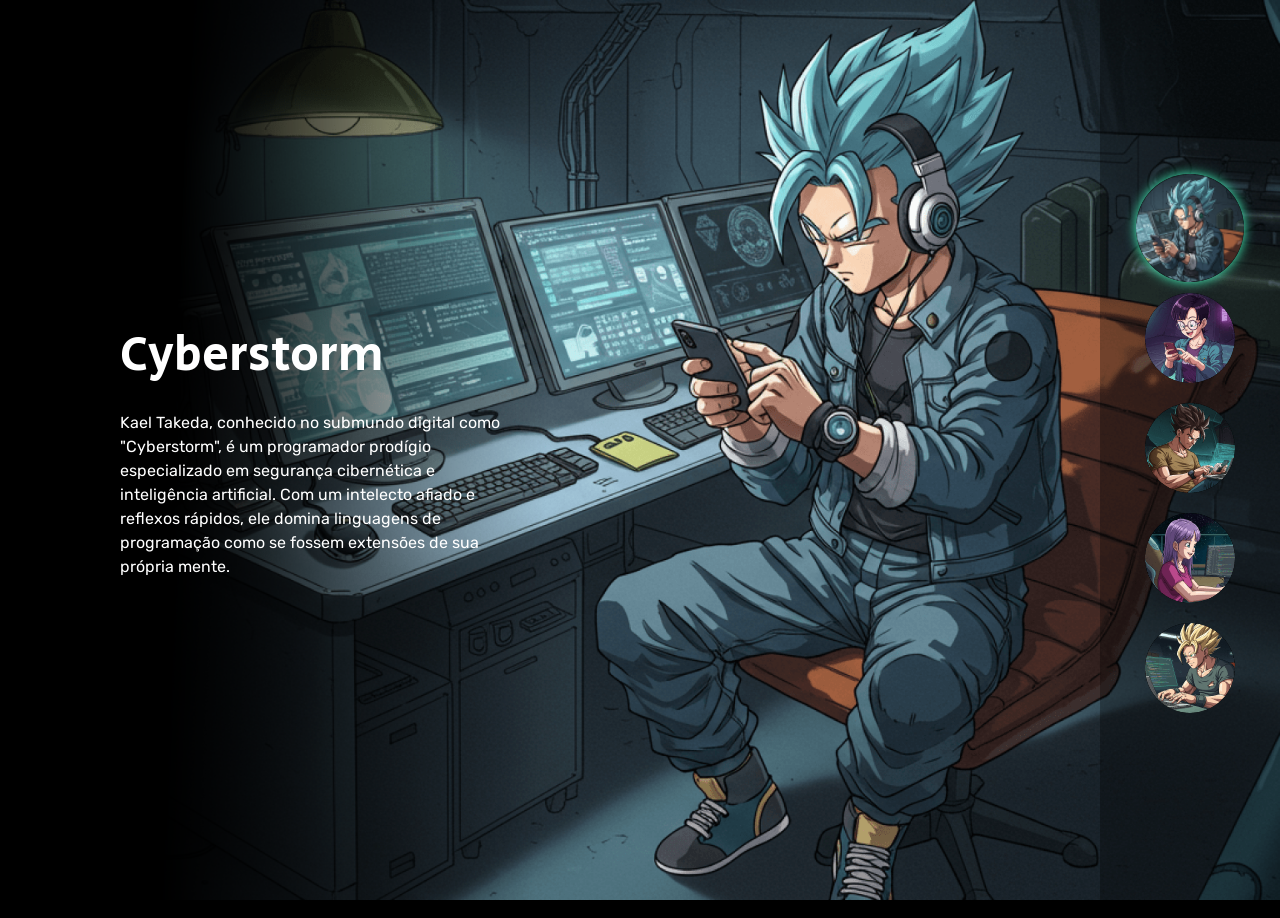
<file: index.html>
<!DOCTYPE html>
<html lang="pt-br">

<head>
    <meta charset="UTF-8">
    <meta name="viewport" content="width=device-width, initial-scale=1.0">
    <title>Semana do Zero ao Programador Contratado - Dragon Ball</title>
    <link rel="preconnect" href="https://fonts.googleapis.com">
    <link rel="preconnect" href="https://fonts.gstatic.com" crossorigin>
    <link
        href="https://fonts.googleapis.com/css2?family=Rubik:ital,wght@0,300..900;1,300..900&family=Secular+One&display=swap"
        rel="stylesheet">

    <link rel="stylesheet" href="./src/css/reset.css">
    
    <link rel="stylesheet" href="./src/css/estilos.css">

    <link rel="stylesheet" href="./src/css/responsivo.css">    
</head>

<body>
    <main class="personagens">
        <div class="personagem selecionado">
            <picture>
                <source srcset="./src/imagens/bg-cyberstorm.png" media="(min-width: 768px)" />
                <img class="imagem" src="./src/imagens/bg-cyberstorm-mobile.png" alt="Personagem Cyberstorm" />
            </picture>
            <div class="conteudo">
                <h2 class="nome-personagem">Cyberstorm</h2>
                <p class="descricao">Kael Takeda, conhecido no submundo digital como "Cyberstorm", é um programador
                    prodígio
                    especializado em segurança cibernética e inteligência artificial. Com um intelecto afiado e reflexos
                    rápidos, ele domina linguagens de programação como se fossem extensões de sua própria mente.</p>
            </div>
        </div>

        <div class="personagem">
            <picture>
                <source srcset="./src/imagens/bg-codepixie.png" media="(min-width: 768px)" />
                <img class="imagem" src="./src/imagens/bg-codepixie-mobile.png" alt="Personagem CodePixie" />
            </picture>
            <div class="conteudo">
                <h2 class="nome-personagem">CodePixie</h2>
                <p class="descricao">Lía Nakamura, conhecida como "CodePixie", é uma programadora genial que domina o
                    desenvolvimento de algoritmos e inteligência artificial. Com um talento nato para decifrar padrões,
                    ela cria
                    sistemas inovadores e protege dados sensíveis de ameaças digitais.</p>
            </div>
        </div>

        <div class="personagem">
            <picture>
                <source srcset="./src/imagens/bg-hexblade.png" media="(min-width: 768px)" />
                <img class="imagem" src="./src/imagens/bg-hexblade-mobile.png" alt="Personagem HexBlade" />
            </picture>
            <div class="conteudo">
                <h2 class="nome-personagem">HexBlade</h2>
                <p class="descricao">Ryo Tanaka, conhecido como "HexBlade", é um hacker habilidoso que opera nas sombras
                    do
                    ciberespaço. Mestre em engenharia reversa e criptografia, ele combina força bruta e inteligência
                    afiada para
                    quebrar firewalls impenetráveis.</p>
            </div>
        </div>
        <div class="personagem">
            <picture>
                <source srcset="./src/imagens/bg-neonpulse.png" media="(min-width: 768px)" />
                <img class="imagem" src="./src/imagens/bg-neonpulse-mobile.png" alt="Personagem NeonPulse" />
            </picture>
            <div class="conteudo">
                <h2 class="nome-personagem">NeonPulse</h2>
                <p class="descricao">NeonPulse Ayla Vega, conhecida como "NeonPulse", é uma prodígio da programação
                    espacial.
                    Criada em uma estação orbital, ela domina linguagens de código como se fossem sua segunda língua.
                    Especialista em inteligência artificial e segurança cibernética.</p>
            </div>
        </div>

        <div class="personagem">
            <picture>
                <source srcset="./src/imagens/bg-codebreaker.png" media="(min-width: 768px)" />
                <img class="imagem" src="./src/imagens/bg-codebreaker-mobile.png" alt="Personagem Codebreaker" />
            </picture>
            <div class="conteudo">
                <h2 class="nome-personagem">Codebreaker</h2>
                <p class="descricao">No coração de uma estação espacial abandonada, Orion Vex, um ex-engenheiro
                    cibernético,
                    busca desvendar um código perdido há séculos. Dizem que esse código guarda o segredo para uma
                    tecnologia
                    ancestral capaz de redefinir a inteligência artificial.</p>
            </div>
        </div>
    </main>
    <ul class="botoes">
        <li>
            <button class="botao cyberstorm selecionado">
                <img src="./src/imagens/icone-cyberstorm.png" alt="Ícone Cyberstorm" />
            </button>
        </li>
        <li>
            <button class="botao codepixie">
                <img src="./src/imagens/icone-codepixie.png" alt="Ícone CodePixie" />
            </button>
        </li>
        <li>
            <button class="botao hexblade">
                <img src="./src/imagens/icone-hexblade.png" alt="Ícone Hexblade" />
            </button>
        </li>
        <li>
            <button class="botao neonpulse">
                <img src="./src/imagens/icone-neonpulse.png" alt="Ícone Neonpulse" />
            </button>
        </li>
        <li>
            <button class="botao codebreaker">
                <img src="./src/imagens/icone-codebreaker.png" alt="Ícone Codebreaker" />
            </button>
        </li>
    </ul>`

    <script src="src/js/index.js"></script>
</body>

</html>
</file>
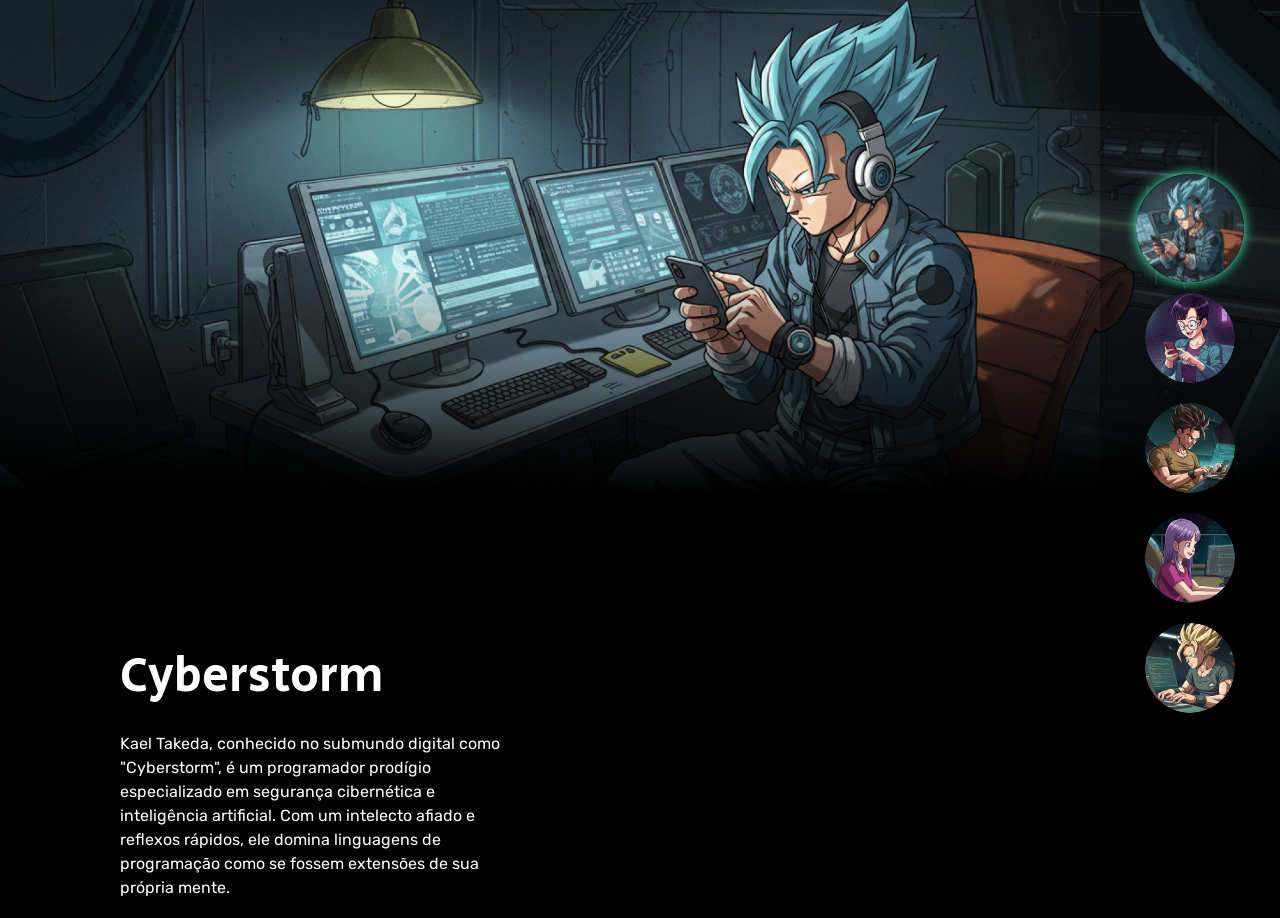
<file: Projeto-dragon-ball/index.html>
<!DOCTYPE html>
<html lang="pt-br">

<head>
    <meta charset="UTF-8">
    <meta name="viewport" content="width=device-width, initial-scale=1.0">
    <title>Semana do Zero ao Programador Contratado - Dragon Ball</title>
    <link rel="preconnect" href="https://fonts.googleapis.com">
    <link rel="preconnect" href="https://fonts.gstatic.com" crossorigin>
    <link
        href="https://fonts.googleapis.com/css2?family=Rubik:ital,wght@0,300..900;1,300..900&family=Secular+One&display=swap"
        rel="stylesheet">

    <link rel="stylesheet" href="./src/css/reset.css">
    
    <link rel="stylesheet" href="./src/css/estilos.css">

    <link rel="stylesheet" href="./src/css/responsivo.css">    
</head>

<body>
    <main class="personagens">
        <div class="personagem selecionado">
            <picture>
                <source srcset="./src/imagens/bg-cyberstorm.png" media="(min-width: 768px)" />
                <img class="imagem" src="./src/imagens/bg-cyberstorm-mobile.png" alt="Personagem Cyberstorm" />
            </picture>
            <div class="conteudo">
                <h2 class="nome-personagem">Cyberstorm</h2>
                <p class="descricao">Kael Takeda, conhecido no submundo digital como "Cyberstorm", é um programador
                    prodígio
                    especializado em segurança cibernética e inteligência artificial. Com um intelecto afiado e reflexos
                    rápidos, ele domina linguagens de programação como se fossem extensões de sua própria mente.</p>
            </div>
        </div>

        <div class="personagem">
            <picture>
                <source srcset="./src/imagens/bg-codepixie.png" media="(min-width: 768px)" />
                <img class="imagem" src="./src/imagens/bg-codepixie-mobile.png" alt="Personagem CodePixie" />
            </picture>
            <div class="conteudo">
                <h2 class="nome-personagem">CodePixie</h2>
                <p class="descricao">Lía Nakamura, conhecida como "CodePixie", é uma programadora genial que domina o
                    desenvolvimento de algoritmos e inteligência artificial. Com um talento nato para decifrar padrões,
                    ela cria
                    sistemas inovadores e protege dados sensíveis de ameaças digitais.</p>
            </div>
        </div>

        <div class="personagem">
            <picture>
                <source srcset="./src/imagens/bg-hexblade.png" media="(min-width: 768px)" />
                <img class="imagem" src="./src/imagens/bg-hexblade-mobile.png" alt="Personagem HexBlade" />
            </picture>
            <div class="conteudo">
                <h2 class="nome-personagem">HexBlade</h2>
                <p class="descricao">Ryo Tanaka, conhecido como "HexBlade", é um hacker habilidoso que opera nas sombras
                    do
                    ciberespaço. Mestre em engenharia reversa e criptografia, ele combina força bruta e inteligência
                    afiada para
                    quebrar firewalls impenetráveis.</p>
            </div>
        </div>
        <div class="personagem">
            <picture>
                <source srcset="./src/imagens/bg-neonpulse.png" media="(min-width: 768px)" />
                <img class="imagem" src="./src/imagens/bg-neonpulse-mobile.png" alt="Personagem NeonPulse" />
            </picture>
            <div class="conteudo">
                <h2 class="nome-personagem">NeonPulse</h2>
                <p class="descricao">NeonPulse Ayla Vega, conhecida como "NeonPulse", é uma prodígio da programação
                    espacial.
                    Criada em uma estação orbital, ela domina linguagens de código como se fossem sua segunda língua.
                    Especialista em inteligência artificial e segurança cibernética.</p>
            </div>
        </div>

        <div class="personagem">
            <picture>
                <source srcset="./src/imagens/bg-codebreaker.png" media="(min-width: 768px)" />
                <img class="imagem" src="./src/imagens/bg-codebreaker-mobile.png" alt="Personagem Codebreaker" />
            </picture>
            <div class="conteudo">
                <h2 class="nome-personagem">Codebreaker</h2>
                <p class="descricao">No coração de uma estação espacial abandonada, Orion Vex, um ex-engenheiro
                    cibernético,
                    busca desvendar um código perdido há séculos. Dizem que esse código guarda o segredo para uma
                    tecnologia
                    ancestral capaz de redefinir a inteligência artificial.</p>
            </div>
        </div>
    </main>
    <ul class="botoes">
        <li>
            <button class="botao cyberstorm selecionado">
                <img src="./src/imagens/icone-cyberstorm.png" alt="Ícone Cyberstorm" />
            </button>
        </li>
        <li>
            <button class="botao codepixie">
                <img src="./src/imagens/icone-codepixie.png" alt="Ícone CodePixie" />
            </button>
        </li>
        <li>
            <button class="botao hexblade">
                <img src="./src/imagens/icone-hexblade.png" alt="Ícone Hexblade" />
            </button>
        </li>
        <li>
            <button class="botao neonpulse">
                <img src="./src/imagens/icone-neonpulse.png" alt="Ícone Neonpulse" />
            </button>
        </li>
        <li>
            <button class="botao codebreaker">
                <img src="./src/imagens/icone-codebreaker.png" alt="Ícone Codebreaker" />
            </button>
        </li>
    </ul>`
</body>

</html>
</file>
<file: src/css/estilos.css>
body {
    background-color: #000000;
    overflow: hidden;
}

main::after {
    content: "";
    position: fixed;
    top: 0;
    left: 0;
    min-height: 100vh;
    width: 80vh;
    background: linear-gradient(92deg, #000 25%, rgba(0, 0, 0, 0) 75%) no-repeat;
}

main .personagem {
    display: none;
    height: 100vh;
}

main .personagem.selecionado {
    display: block;
}

main .personagem .imagem {
    width: 100%;
    height: 100%;
    object-fit: cover;
}

.conteudo {
    position: absolute;
    top: 0;
    left: 120px;
    display: flex;
    flex-direction: column;
    justify-content: center;
    height: 100vh;
    max-width: 380px;
    z-index: 1;
}

.conteudo .nome-personagem {
    color: #ffffff;
    font-size: 48px;
    font-family: "Secular One";
    font-weight: 400;
    margin-bottom: 20px;
}

.conteudo .descricao {
    color: #ffffff;
    font-family: "Rubik";
    font-size: 16px;
    line-height: 24px;
}

.botoes {
    background-color: rgba(0, 0, 0, 0.3);
    position: fixed;
    top: 0;
    right: 0;
    width: 180px;
    display: flex;
    flex-direction: column;
    align-items: center;
    justify-content: center;
    min-height: 100vh;
    gap: 16px;
}

.botoes .botao {
    border: none;
    background-color: #000000;
    width: 90px;
    height: 90px;
    cursor: pointer;
    transition: transform 0.3s ease;
    border-radius: 50%;
}

.botoes .botao img {
    border-radius: 50%;
}

.botoes .botao.selecionado {
    transform: scale(1.2);
    box-shadow: 0 0 10px #d9d9d9;
}

.botoes .botao.cyberstorm.selecionado {
    box-shadow: 0 0 10px #47ffc5;
}

.botoes .botao.codepixie.selecionado {
    box-shadow: 0 0 10px #9747ff;
}

.botoes .botao.hexblade.selecionado {
    box-shadow: 0 0 10px #ffa947;
}

.botoes .botao.neonpulse.selecionado {
    box-shadow: 0 0 10px #e4309a;
}

.botoes .botao.codebreaker.selecionado {
    box-shadow: 0 0 10px #fff047;
}
</file>
<file: src/css/responsivo.css>
@media (max-width: 768px) {
    main::after {
        background: linear-gradient(0deg, #000 45%, rgba(0, 0, 0, 0.00) 70%) no-repeat;
        width: 100dvw;
    }

    main .personagem .imagem {
        height: 85%;
        object-position: center;
    }

    .conteudo {
        justify-content: flex-end;
        left: 0;
        top: -20%;
        max-width: 100dvw;
        padding: 30px;
    }

    .conteudo .nome-personagem {
        font-size: 30px;
    }

    .conteudo .descricao {
        max-width: 500px;
    }


    .botoes {
        flex-direction: row;
        align-items: flex-end;
        width: 100%;
        padding: 30px;
    }

    .botoes .botao {
        width: 70px;
        height: 70px;
    }

    .botoes .botao img {
        max-width: 70px;
    }
}

@media (max-width: 425px) {
    main .personagem .imagem {
        height: auto;
    }

    .conteudo {
        top: -20%;
    }

    .botoes {
        padding: 20px;
        top: -10%;
    }

    .botoes .botao {
        width: 50px;
        height: 50px;
    }

    .botoes .botao img {
        max-width: 50px;
    }
}
</file>
<file: Projeto-dragon-ball/src/css/estilos.css>
body {
    background-color: #000;
    overflow: hidden;

}

main::after {
    content: '';
    position: fixed;
    top: 0;
    left: 0;

    min-height: 100vh;
    width: 80vh;

    background: linear-gradient(92deg, #000 25%, rgba(0, 0, 0, 0) 75%) no-repeat;

}

main .personagem {
    display: none;
    height: 100vh;

}

main .personagem.selecionado {
    display: block;
}

main .personagem .imagem {
    width: 100%;
    height: 100%;
    object-fit: cover;
}

.conteudo {
    position: absolute;
    top: 0;
    left: 120px;

    display: flex;
    flex-direction: column;
    justify-content: center;
    height: 100vh;
    max-width: 380px;
    z-index: 1;
}

.conteudo .nome-personagem {
    color: #fff;
    font-size: 48px;
    font-family: "Secular One";
    font-weight: 400;
    margin-bottom: 20px;
}

.conteudo .descricao {
    color: #fff;
    font-family: "Rubik";
    font-size: 16px;
    line-height: 24px;
}

.botoes {
    background-color: rgba(0, 0, 0, 0.3);
    position: fixed;
    top: 0;
    right: 0;
    width: 180px;

    display: flex;
    flex-direction: column;
    align-items: center;
    justify-content: center;
    min-height: 100vh;
    gap: 16px;

}

.botoes .botao {
    border: none;
    background-color: #000;
    width: 90px;
    height: 90px;
    cursor: pointer;
    transition: transform 0.3s ease;
    border-radius: 50%;

}

.botoes .botao img {
    border-radius: 50%;

}

.botoes .botao.selecionado {
    transform: scale(1.2);
    box-shadow: 0 0 10px #D9D9D9;
}

.botoes .botao.cyberstorm.selecionado {
    box-shadow: 0 0 10px #47FFC5;
}

.botoes .botao.codepixie.selecionado {
    box-shadow: 0 0 10px #9747FF;
}

.botoes .botao.hexblade.selecionado {
    box-shadow: 0 0 10px #FFA947;
}

.botoes .botao.neonpulse.selecionado {
    box-shadow: 0 0 10px #E4309A;
}

.botoes .botao.codebreaker.selecionado {
    box-shadow: 0 0 10px #FFF047;
}
</file>
<file: Projeto-dragon-ball/src/css/responsivo.css>
@media (max-width: 768px){
    .conteudo .nome-personagem {
        background-color: red;
    }
}

main::after {
    background: linear-gradient(0deg, #000 45%, rgba(0, 0, 0, 0) 70%) no-repeat;
    width: 100vw;
}

main .personagem .imagem {
    height: 80%;
    object-position: center;
}

.conteudo {
    justify-content:  flex-end;
}
</file>
